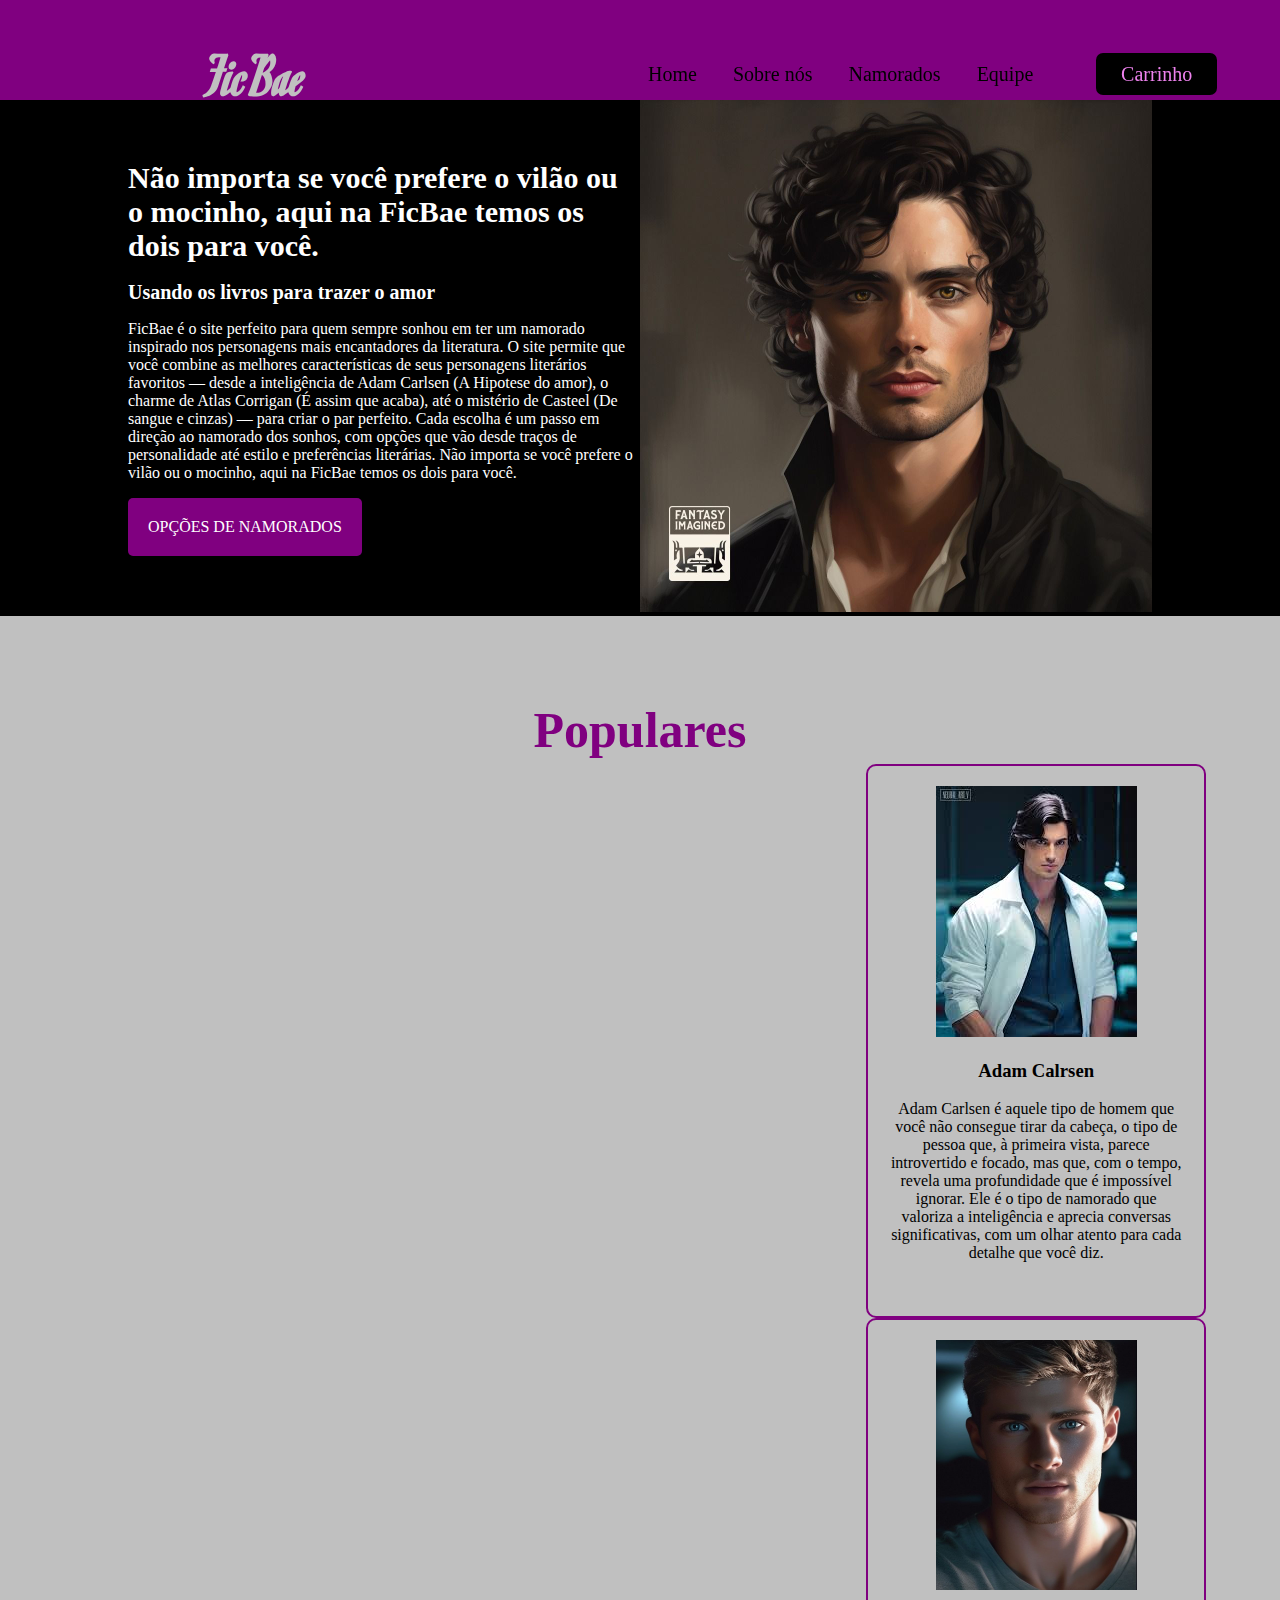
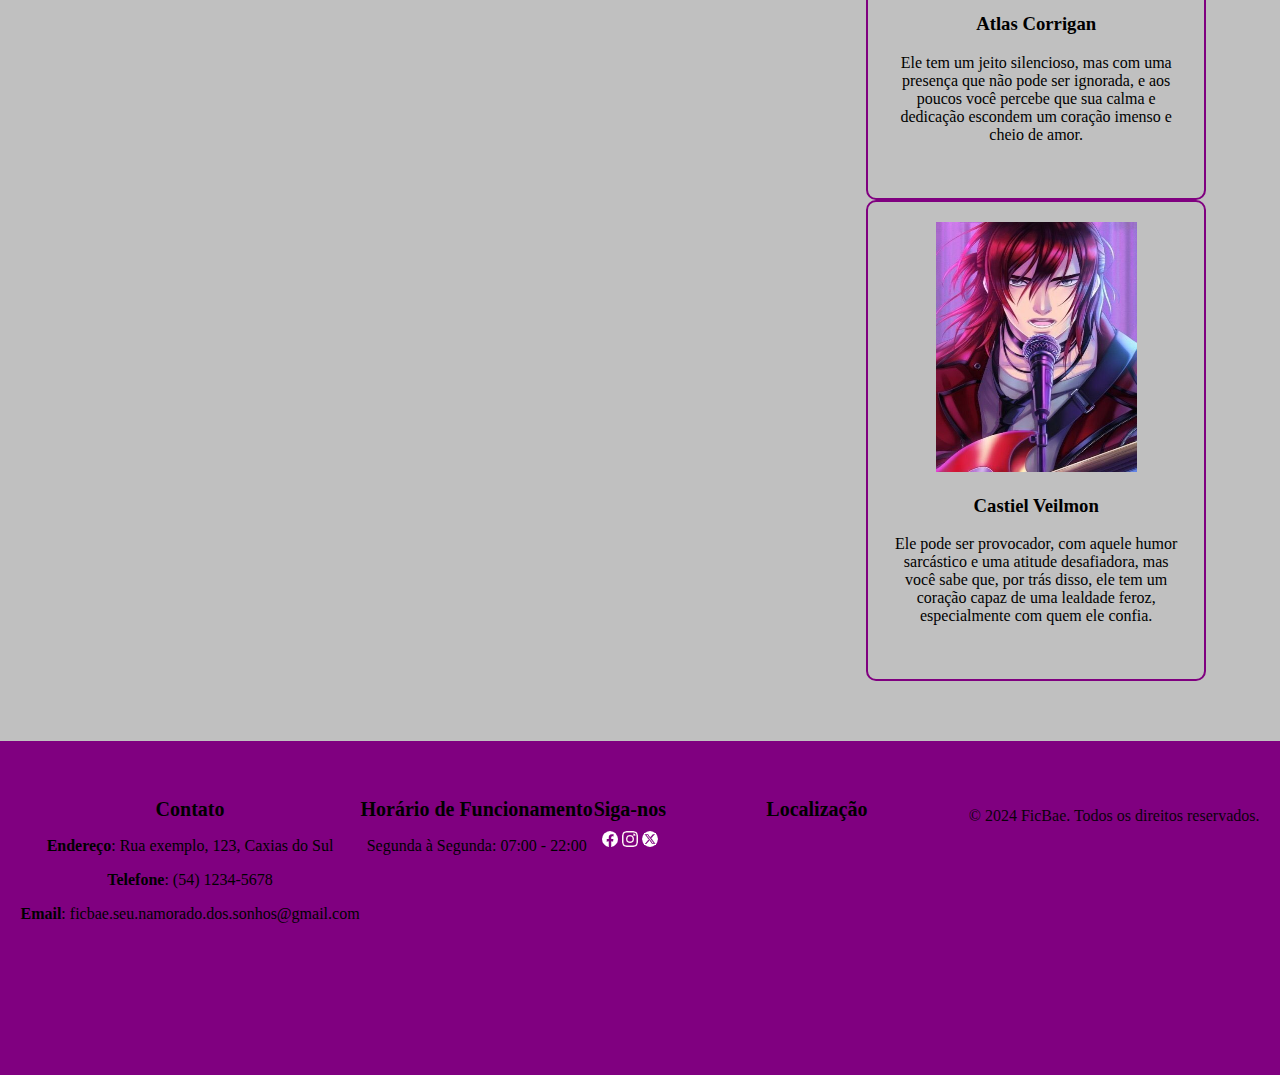
<file: index.html>
<!DOCTYPE html>
<html lang="pt-br">
<head>
    <meta charset="UTF-8">
    <meta name="viewport" content="width=device-width, initial-scale=1.0">
    <link rel="stylesheet" href="style.css">
    <title>FicBae</title>
</head>
<body>
    <nav class="navbar">
        <div class="logo">
            <h1>FicBae</h1>
        </div>
        <div class="menu">
            <a href="index.html">Home</a>
            <a href="sobrenos.html">Sobre nós</a>
            <a href="meninos.html">Namorados</a>
            <a href="equipe.html">Equipe</a>
            <a id="pedido" href="">Carrinho</a>
        </div>
    </nav>
    <header>
        <div class="cabeca">
            <h2 style="font-size: 30px;">Não importa se você prefere o vilão ou o mocinho, aqui na FicBae temos os dois para você.</h2><br>
            <h2 style="font-size: 20px;">Usando os livros para trazer o amor</h2>
            <p>FicBae é o site perfeito para quem sempre sonhou em ter um namorado inspirado nos personagens mais encantadores da literatura. O site permite que você combine as melhores características de seus personagens literários favoritos — desde a inteligência de Adam Carlsen (A Hipotese do amor), o charme de Atlas Corrigan (É assim que acaba), até o mistério de Casteel (De sangue e cinzas) — para criar o par perfeito. Cada escolha é um passo em direção ao namorado dos sonhos, com opções que vão desde traços de personalidade até estilo e preferências literárias. Não importa se você prefere o vilão ou o mocinho, aqui na FicBae temos os dois para você.</p>
            <a class="botao-pedido" href="meninos.html">Opções de Namorados</a>
        </div>
        <div class="img-dele">
            <img style="max-width: 100%;" src="img/img1.jpg" alt="">
        </div>
    </header>
    <div class="info">
        <h2>Populares</h2>
        <div class="personagens">
            <div class="grid">
                <div class="famosinhos">
                    <img src="img/adam.jfif" alt="">
                    <div class="pg-texto">
                        <h3>Adam Calrsen</h3>
                        <p>Adam Carlsen é aquele tipo de homem que você não consegue tirar da cabeça, o tipo de pessoa que, à primeira vista, parece introvertido e focado, mas que, com o tempo, revela uma profundidade que é impossível ignorar. Ele é o tipo de namorado que valoriza a inteligência e aprecia conversas significativas, com um olhar atento para cada detalhe que você diz.</p><br>
                    </div>
                </div>
                <div class="personagens-esq">
                    <div class="famosinhos">
                        <img src="img/Atlas Corrigan - It ends with us.jfif" width="201" height="250">
                        <div class="pg-texto">
                            <h3>Atlas Corrigan</h3>
                            <p> Ele tem um jeito silencioso, mas com uma presença que não pode ser ignorada, e aos poucos você percebe que sua calma e dedicação escondem um coração imenso e cheio de amor.</p><br>
                        </div>
                    </div>
                </div>
                <div class="personagens-esq">
                    <div class="famosinhos">
                        <img src="img/amor doce castiel.jfif" width="201" height="250">
                        <div class="pg-texto">
                            <h3>Castiel Veilmon</h3>
                            <p>Ele pode ser provocador, com aquele humor sarcástico e uma atitude desafiadora, mas você sabe que, por trás disso, ele tem um coração capaz de uma lealdade feroz, especialmente com quem ele confia.</p><br>
                        </div>
                    </div>
                </div>
            </div>
        </div>
    </div>
    <footer>
        <div class="rodape">
            <div class="contato">
                <h2>Contato</h2>
                <p><strong>Endereço</strong>: Rua exemplo, 123, Caxias do Sul</p>
                <p><strong>Telefone</strong>: (54) 1234-5678</p>
                <p><strong>Email</strong>: ficbae.seu.namorado.dos.sonhos@gmail.com</p>
            </div>
            <div class="hora">
                <h2>Horário de Funcionamento</h2>
                <p>Segunda à Segunda: 07:00 - 22:00</p>
            </div>
            <div class="midia">
                <h2>Siga-nos</h2>
                <a href="#" target="_blank"><img src="img/facebook.png" alt=""></a>
                <a href="#" target="_blank"><img src="img/instagram.png" alt=""></a>
                <a href="#" target="_blank"><img src="img/twitter.png" alt=""></a>
            </div>
            <div class="mapa">
                <h2>Localização</h2>
                <iframe src="https://www.google.com/maps/embed?pb=!1m18!1m12!1m3!1d3483.8678755637097!2d-51.20209692517012!3d-29.168565491214096!2m3!1f0!2f0!3f0!3m2!1i1024!2i768!4f13.1!3m3!1m2!1s0x951ea3200efac6ed%3A0x7cd369232232c419!2sSenac%20Caxias%20do%20Sul!5e0!3m2!1spt-BR!2sbr!4v1732646885181!5m2!1spt-BR!2sbr" width="300" height="200" style="border:0;" allowfullscreen="" loading="lazy" referrerpolicy="no-referrer-when-downgrade"></iframe>
            </div>
            <br><div class="botton">
                <p>&copy; 2024 FicBae. Todos os direitos reservados.</p>
            </div>
        </div>
    </footer>
</body>
</html>
</file>
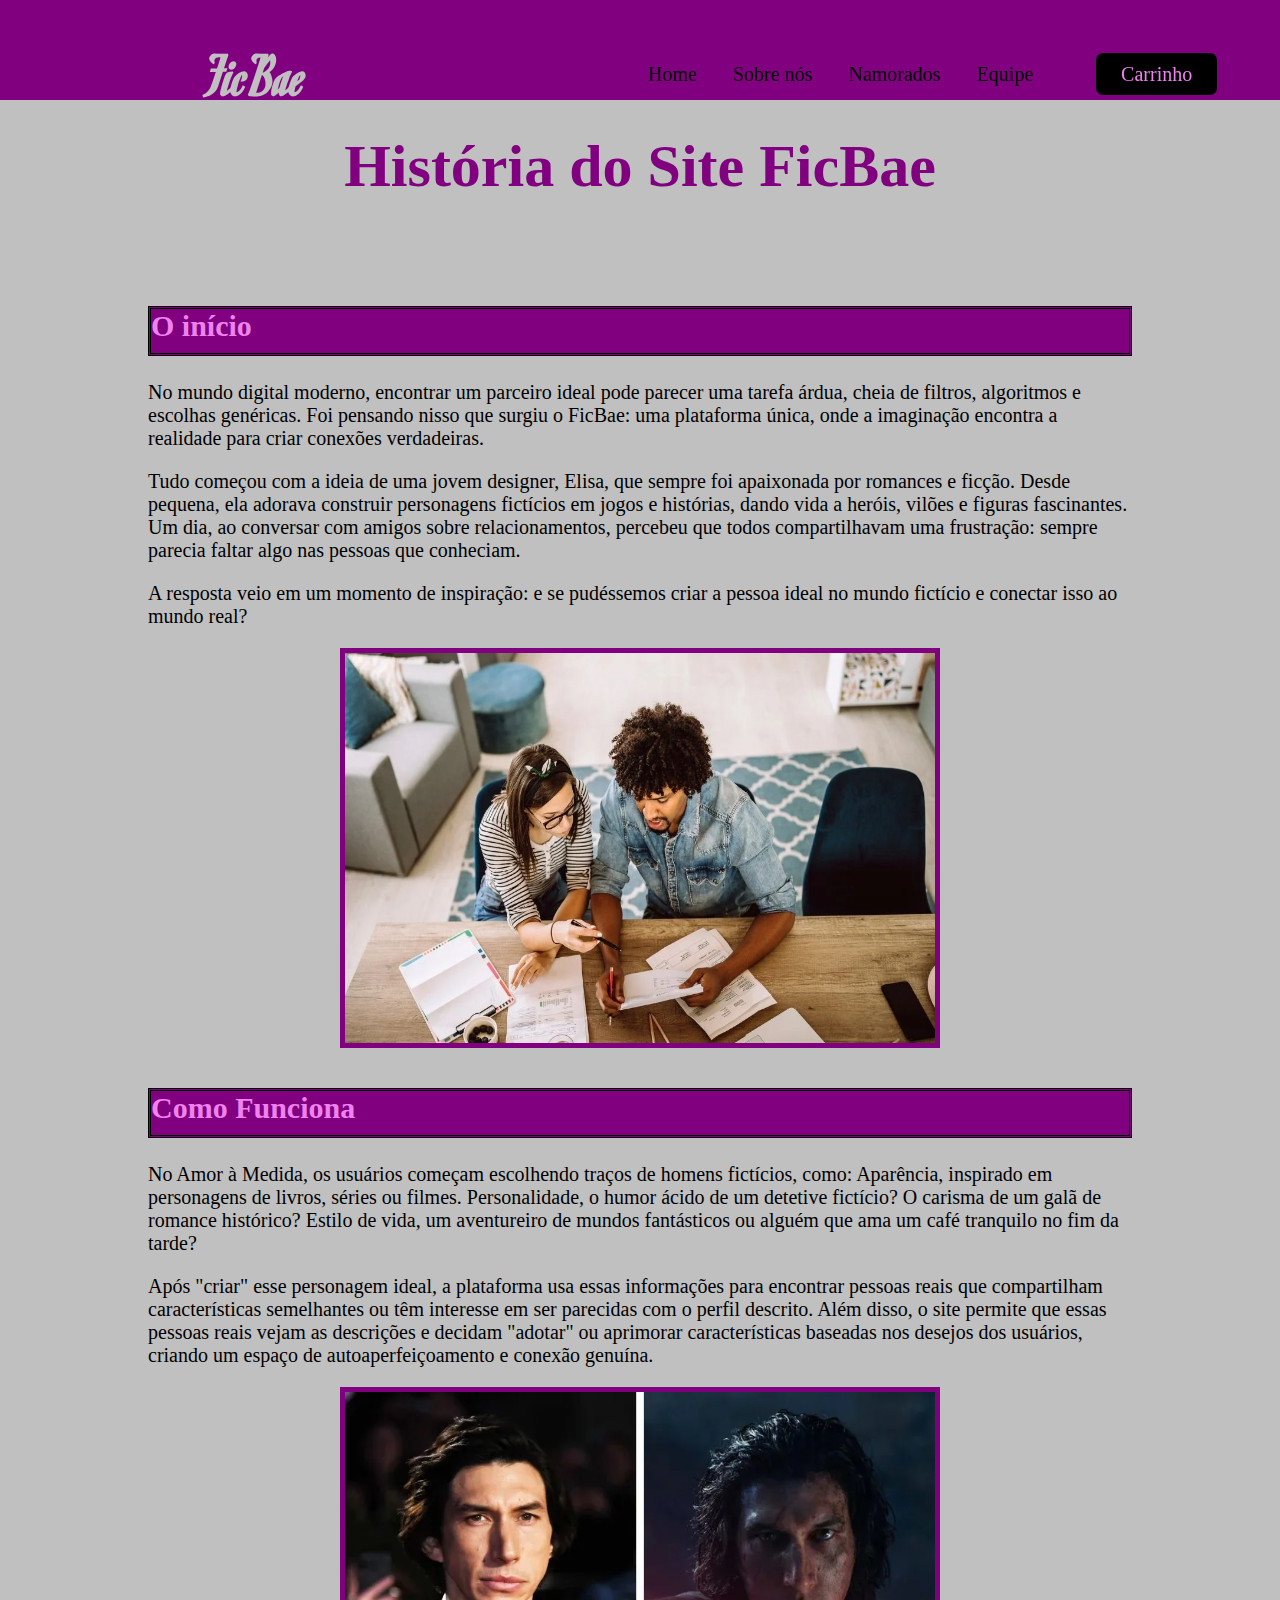
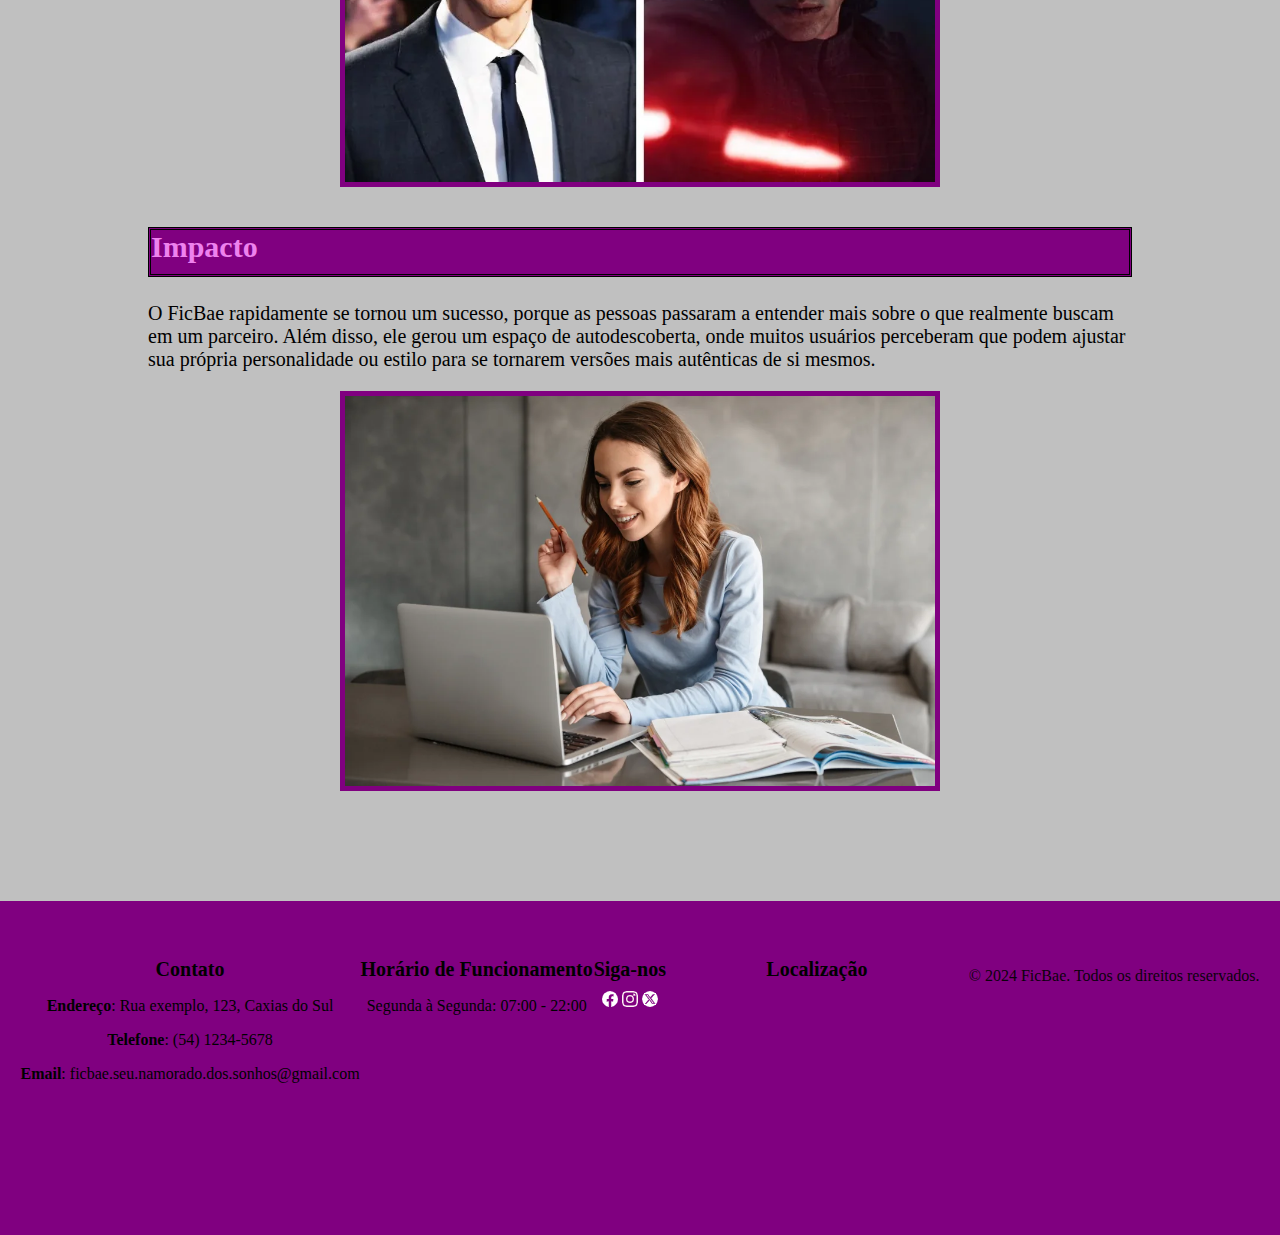
<file: sobrenos.html>
<!DOCTYPE html>
<html lang="en">
<head>
    <meta charset="UTF-8">
    <meta name="viewport" content="width=device-width, initial-scale=1.0">
    <link rel="stylesheet" href="style.css">
    <link rel="stylesheet" href="sobrenos.css">
    <title>FicBae</title>
</head>
<body>
    <nav class="navbar">
        <div class="logo">
            <h1>FicBae</h1>
        </div>
        <div class="menu">
            <a href="index.html">Home</a>
            <a href="sobrenos.html">Sobre nós</a>
            <a href="meninos.html">Namorados</a>
            <a href="equipe.html">Equipe</a>
            <a id="pedido" href="">Carrinho</a>
        </div>
    </nav>
    </nav>    
    <br><br><br><br>
    <div class="historia">
        <h1>História do Site FicBae</h1>
    </div>
    <div class="blocopai">
        <div id="inicio">
            <h2 class="h2">O início</h2>
            <p class="p">No mundo digital moderno, encontrar um parceiro ideal pode parecer uma tarefa árdua, cheia de filtros, algoritmos e escolhas genéricas. Foi pensando nisso que surgiu o FicBae: uma plataforma única, onde a imaginação encontra a realidade para criar conexões verdadeiras.</p>
            <p class="p">Tudo começou com a ideia de uma jovem designer, Elisa, que sempre foi apaixonada por romances e ficção. Desde pequena, ela adorava construir personagens fictícios em jogos e histórias, dando vida a heróis, vilões e figuras fascinantes. Um dia, ao conversar com amigos sobre relacionamentos, percebeu que todos compartilhavam uma frustração: sempre parecia faltar algo nas pessoas que conheciam.</p>
            <p class="p">A resposta veio em um momento de inspiração: e se pudéssemos criar a pessoa ideal no mundo fictício e conectar isso ao mundo real?</p>
            <img class="imginicio" src="img/121120PEFPFnoticiasite.webp" alt="">
        </div>
        <div id="expansao">
            <h2 class="h2">Como Funciona</h2>
            <p class="p">No Amor à Medida, os usuários começam escolhendo traços de homens fictícios, como: Aparência, inspirado em personagens de livros, séries ou filmes. Personalidade, o humor ácido de um detetive fictício? O carisma de um galã de romance histórico? Estilo de vida, um aventureiro de mundos fantásticos ou alguém que ama um café tranquilo no fim da tarde?</p>
            <p class="p">Após "criar" esse personagem ideal, a plataforma usa essas informações para encontrar pessoas reais que compartilham características semelhantes ou têm interesse em ser parecidas com o perfil descrito. Além disso, o site permite que essas pessoas reais vejam as descrições e decidam "adotar" ou aprimorar características baseadas nos desejos dos usuários, criando um espaço de autoaperfeiçoamento e conexão genuína.</p>

            <img class="imgexpansao" src="img/adam querido.webp" alt="">
        </div>
        <div id="atualidade">
            <h2 class="h2">Impacto</h2>
            <p class="p">O FicBae rapidamente se tornou um sucesso, porque as pessoas passaram a entender mais sobre o que realmente buscam em um parceiro. Além disso, ele gerou um espaço de autodescoberta, onde muitos usuários perceberam que podem ajustar sua própria personalidade ou estilo para se tornarem versões mais autênticas de si mesmos.</p>
            <img class="imgatualidade" src="img/estudando-no-computador.webp" alt="">
        </div>
    </div>
    <footer>
        <div class="rodape">
            <div class="contato">
                <h2>Contato</h2>
                <p><strong>Endereço</strong>: Rua exemplo, 123, Caxias do Sul</p>
                <p><strong>Telefone</strong>: (54) 1234-5678</p>
                <p><strong>Email</strong>: ficbae.seu.namorado.dos.sonhos@gmail.com</p>
            </div>
            <div class="hora">
                <h2>Horário de Funcionamento</h2>
                <p>Segunda à Segunda: 07:00 - 22:00</p>
            </div>
            <div class="midia">
                <h2>Siga-nos</h2>
                <a href="#" target="_blank"><img src="img/facebook.png" alt=""></a>
                <a href="#" target="_blank"><img src="img/instagram.png" alt=""></a>
                <a href="#" target="_blank"><img src="img/twitter.png" alt=""></a>
            </div>
            <div class="mapa">
                <h2>Localização</h2>
                <iframe src="https://www.google.com/maps/embed?pb=!1m18!1m12!1m3!1d3483.8678755637097!2d-51.20209692517012!3d-29.168565491214096!2m3!1f0!2f0!3f0!3m2!1i1024!2i768!4f13.1!3m3!1m2!1s0x951ea3200efac6ed%3A0x7cd369232232c419!2sSenac%20Caxias%20do%20Sul!5e0!3m2!1spt-BR!2sbr!4v1732646885181!5m2!1spt-BR!2sbr" width="300" height="200" style="border:0;" allowfullscreen="" loading="lazy" referrerpolicy="no-referrer-when-downgrade"></iframe>
            </div>
            <br><div class="botton">
                <p>&copy; 2024 FicBae. Todos os direitos reservados.</p>
            </div>
        </div>
    </footer>
</body>
</html>
</file>
<file: style.css>
@import url('https://fonts.googleapis.com/css2?family=Playfair+Display:ital,wght@0,400..900;1,400..900&family=Romanesco&display=swap');

*{
    box-sizing: border-box;
}
body{
    margin: 0;
    background-color: silver;
}
.navbar{
    display: flex;
    flex-flow: row wrap;
    height: 100px;
    justify-content: center;
    align-items: center;
    position: fixed;
    width: 100%;
    background-color: purple;
}
.logo{
    flex: 20%;
    text-align: center;
    font-size: 30px;
    margin-left: 10%;
    font-family: "Romanesco", cursive;
    color: silver;
}
.menu{
    flex: 70%;
    text-align: right;
    padding: 20px;
}
.menu a{
    color: black;
    text-decoration: none;
    font-size: 20px;
    padding: 20px 16px;
}
.menu a:hover{
    color: white;
    border-top: 4px solid white;
}
#pedido{
    background-color: black;
    padding: 10px 25px;
    color: violet;
    border-radius: 7px;
    margin-right: 10px;
    margin: 5%;
}
#pedido:hover{
    border: none;
    background-color: white;
    color: purple;
}
header{
    display: flex;
    flex-flow: row wrap;
    height: auto;
    background-color: black;
    justify-content: center;
    align-items: center;
    padding-top: 100px;
}
.cabeca{
    flex: 40%;
    margin-left: 10%;
}
.cabeca h2{
    font-weight: 900;
    font-size: 20px;
    margin: 0;
    padding: 0;
    color: white;
}
.cabeca p{
    text-align: left;
    color: white;
}
.img-dele{
    margin-right: 10%;
    flex: 40%;
    text-align: center;
}
.botao-pedido{
    background-color: purple;
    padding: 20px;
    color: white;
    text-transform: uppercase;
    border-radius: 5px;
    text-decoration: none;
    display: inline-block;
}
.info{
    margin-top: 80px;
    margin-left: 5%;
    margin-right: 5%;
    text-align: center;
    padding: 5px;
    display: inline-block;
}
.info h2{
    width: 100%;
    font-size: 50px;
    margin: 0;
    font-weight: bold;
    color: purple;
}
.personagens{
    display: inline-grid;
    margin: 5px;
}
.famosinhos{
    flex-direction: column-reverse;
    width: 30%;
    padding: 20px;
    margin-left: 70%;
    border: 2px solid purple;
    border-radius: 10px;
}
.famosinhos:hover{
    background-color: purple;
    color: white;
    padding: 4px;
}

footer{
    background-color: purple;
    color: black;
    text-align: center;
    padding: 20px 0;
    margin-top: 50px;
}
.rodape{
    display: flex;
    flex-wrap: wrap;
    justify-content: space-around;
    padding: 20px;
}
.contato h2 , .hora h2 , .midia h2 , .mapa h2{
    font-size: 20px;
    color: black;
    margin-bottom: 10px;
}
.contato , .hora , .midia , .mapa{
    font-size: 16px;
}
.botton{
    padding: 10px 0;
    opacity: 0.9;
}
</file>
<file: sobrenos.css>
.historia{
    font-size: 30px;
    color: purple;
    padding: 20px;
    text-align: center;


}
.blocopai{
    padding: 20px;
    margin-left: 10%;
    margin-right: 10%;
}
#inicio, #expansao, #atualidade{
    margin-bottom: 40px;
}
.h2{
    color: violet;
    font-size: 30px;
    border-bottom: 3px double black;
    border-left: 3px double black;
    border-right: 3px double black;
    border-top: 3px double black;
    padding-bottom: 10px;
    background-color: purple;
    
}
.p{
    font-size: 20px;
}
.imginicio, .imgexpansao, .imgatualidade{
    width: 100%;
    max-width: 600px;
    height: auto;
    display: block;
    margin: 20px auto;
    border: 5px solid purple;
    height: 400px;
    width: 600px;
}
/*Adicionando transições*/
#inicio{
    transition: transform 0.3s ease-in-out;
}
#expansao{
    transition: transform 0.3s ease-in-out;
}
#atualidade{
    transition: transform 0.3s ease-in-out;
}
#inicio:hover{
    transform: scale(1.05);
}
#expansao:hover{
    transform: scale(1.05);
}
#atualidade:hover{
    transform: scale(1.05);
}
@keyframes slideIn{
    from{
        transform: translateY(-100%);
    }
    to{
        transform: translateY(0);
    }
}
.historia{
    animation: slideIn 1s ease-out;
}
</file>
